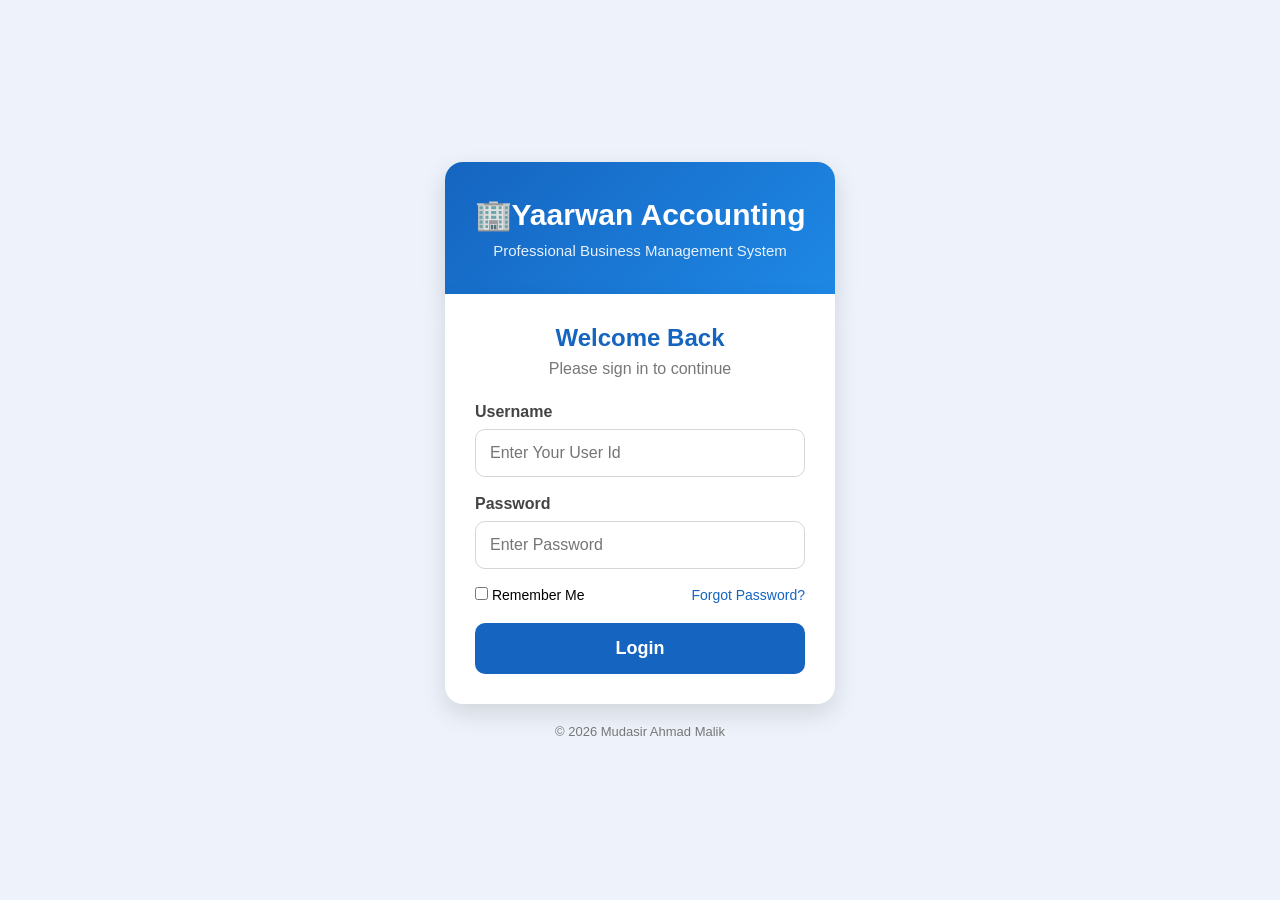
<file: index.html>
<!DOCTYPE html>
<html lang="en">
<head>
<meta charset="UTF-8">
<meta name="viewport" content="width=device-width, initial-scale=1.0">
<title>Sheen Accounting</title>

<link rel="stylesheet" href="login.css">
</head>

<body>

<div class="login-page">

<div class="top-banner">
    <h1>🏢Yaarwan Accounting</h1>
    <p>Professional Business Management System</p>
</div>

<div class="login-card">

<h2>Welcome Back</h2>
<p>Please sign in to continue</p>

<div class="input-group">
<label>Username</label>
<input
type="text"
id="username"
placeholder="Enter Your User Id">
</div>

<div class="input-group">
<label>Password</label>
<input
type="password"
id="password"
placeholder="Enter Password">
</div>

<div class="options">
<label>
<input type="checkbox">
Remember Me
</label>

<a href="#">Forgot Password?</a>
</div>

<button id="loginBtn">
Login
</button>

</div>

<div class="copyright">
© 2026 Mudasir Ahmad Malik
</div>

</div>

<script src="js/login.js"></script>

</body>
</html>
</file>
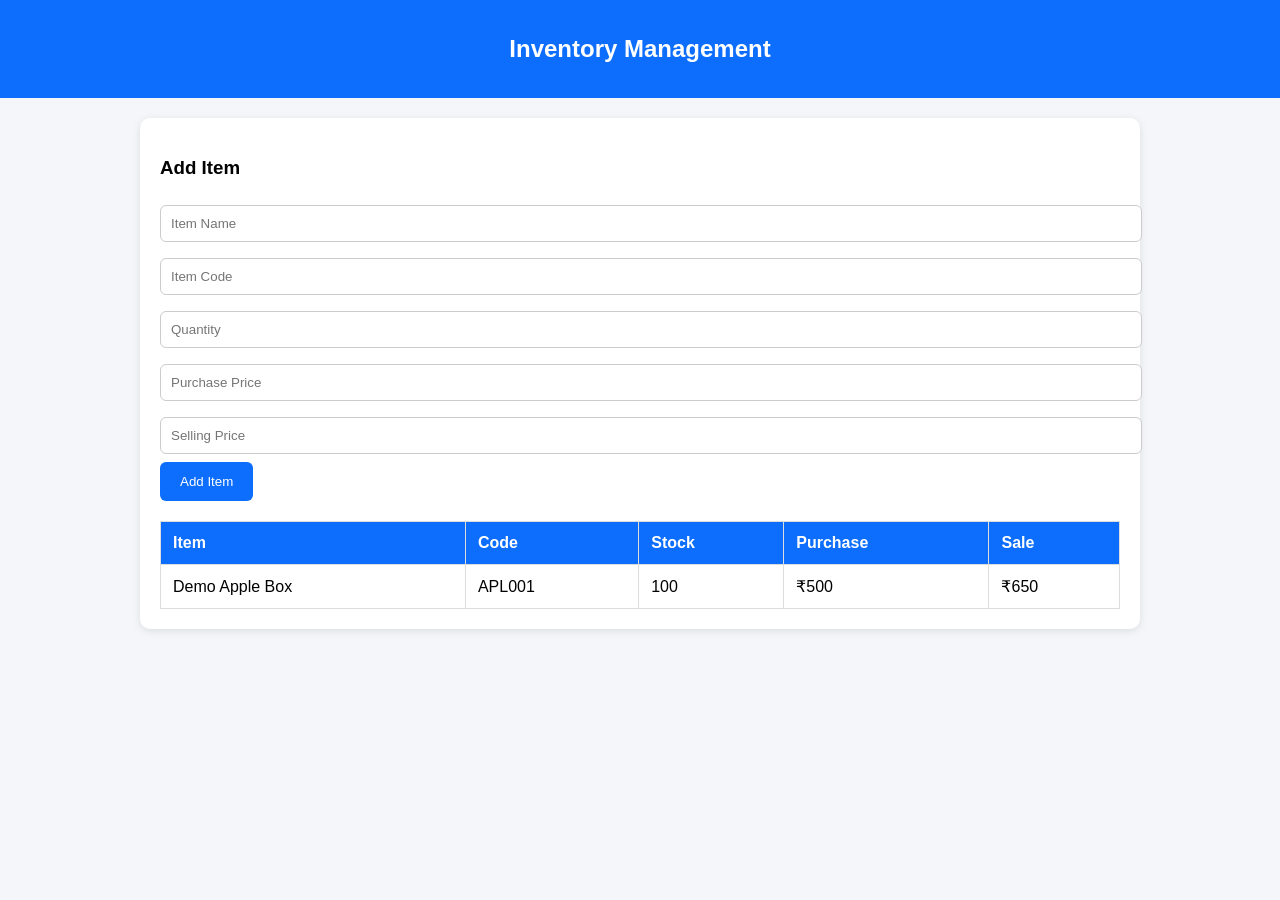
<file: inventory.html>
<!DOCTYPE html>
<html lang="en">
<head>
<meta charset="UTF-8">
<meta name="viewport" content="width=device-width, initial-scale=1.0">
<title>Inventory</title>

<style>
body{
font-family:Arial,sans-serif;
margin:0;
background:#f4f6f9;
}

header{
background:#0d6efd;
color:white;
padding:15px;
text-align:center;
}

.container{
max-width:1000px;
margin:auto;
padding:20px;
}

.card{
background:white;
padding:20px;
border-radius:10px;
box-shadow:0 2px 8px rgba(0,0,0,.1);
}

input{
width:100%;
padding:10px;
margin:8px 0;
border:1px solid #ccc;
border-radius:6px;
}

button{
background:#0d6efd;
color:white;
border:none;
padding:12px 20px;
border-radius:6px;
cursor:pointer;
}

table{
width:100%;
margin-top:20px;
border-collapse:collapse;
}

th,td{
padding:12px;
border:1px solid #ddd;
text-align:left;
}

th{
background:#0d6efd;
color:white;
}
</style>

</head>

<body>

<header>
<h2>Inventory Management</h2>
</header>

<div class="container">

<div class="card">

<h3>Add Item</h3>

<input type="text" placeholder="Item Name">

<input type="text" placeholder="Item Code">

<input type="number" placeholder="Quantity">

<input type="number" placeholder="Purchase Price">

<input type="number" placeholder="Selling Price">

<button>Add Item</button>

<table>

<tr>
<th>Item</th>
<th>Code</th>
<th>Stock</th>
<th>Purchase</th>
<th>Sale</th>
</tr>

<tr>
<td>Demo Apple Box</td>
<td>APL001</td>
<td>100</td>
<td>₹500</td>
<td>₹650</td>
</tr>

</table>

</div>

</div>

</body>
</html>
</file>
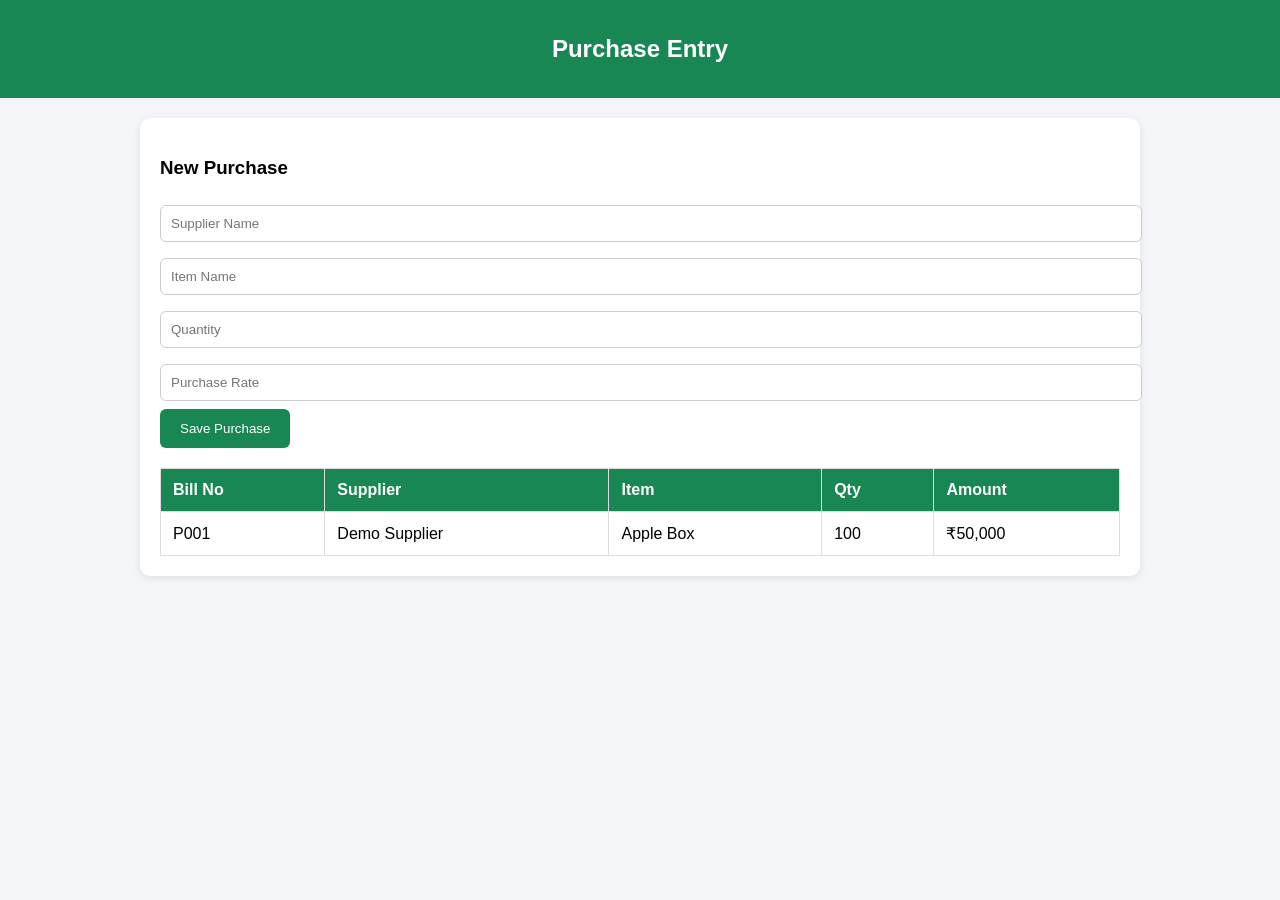
<file: purchase.html>
<!DOCTYPE html>
<html lang="en">
<head>
<meta charset="UTF-8">
<meta name="viewport" content="width=device-width, initial-scale=1.0">
<title>Purchase</title>

<style>
body{
font-family:Arial,sans-serif;
background:#f4f6f9;
margin:0;
}

header{
background:#198754;
color:white;
padding:15px;
text-align:center;
}

.container{
max-width:1000px;
margin:auto;
padding:20px;
}

.card{
background:white;
padding:20px;
border-radius:10px;
box-shadow:0 2px 8px rgba(0,0,0,.1);
}

input{
width:100%;
padding:10px;
margin:8px 0;
border:1px solid #ccc;
border-radius:6px;
}

button{
background:#198754;
color:white;
border:none;
padding:12px 20px;
border-radius:6px;
cursor:pointer;
}

table{
width:100%;
margin-top:20px;
border-collapse:collapse;
}

th,td{
border:1px solid #ddd;
padding:12px;
text-align:left;
}

th{
background:#198754;
color:white;
}
</style>
</head>

<body>

<header>
<h2>Purchase Entry</h2>
</header>

<div class="container">

<div class="card">

<h3>New Purchase</h3>

<input type="text" placeholder="Supplier Name">

<input type="text" placeholder="Item Name">

<input type="number" placeholder="Quantity">

<input type="number" placeholder="Purchase Rate">

<button>Save Purchase</button>

<table>

<tr>
<th>Bill No</th>
<th>Supplier</th>
<th>Item</th>
<th>Qty</th>
<th>Amount</th>
</tr>

<tr>
<td>P001</td>
<td>Demo Supplier</td>
<td>Apple Box</td>
<td>100</td>
<td>₹50,000</td>
</tr>

</table>

</div>

</div>

</body>
</html>
</file>
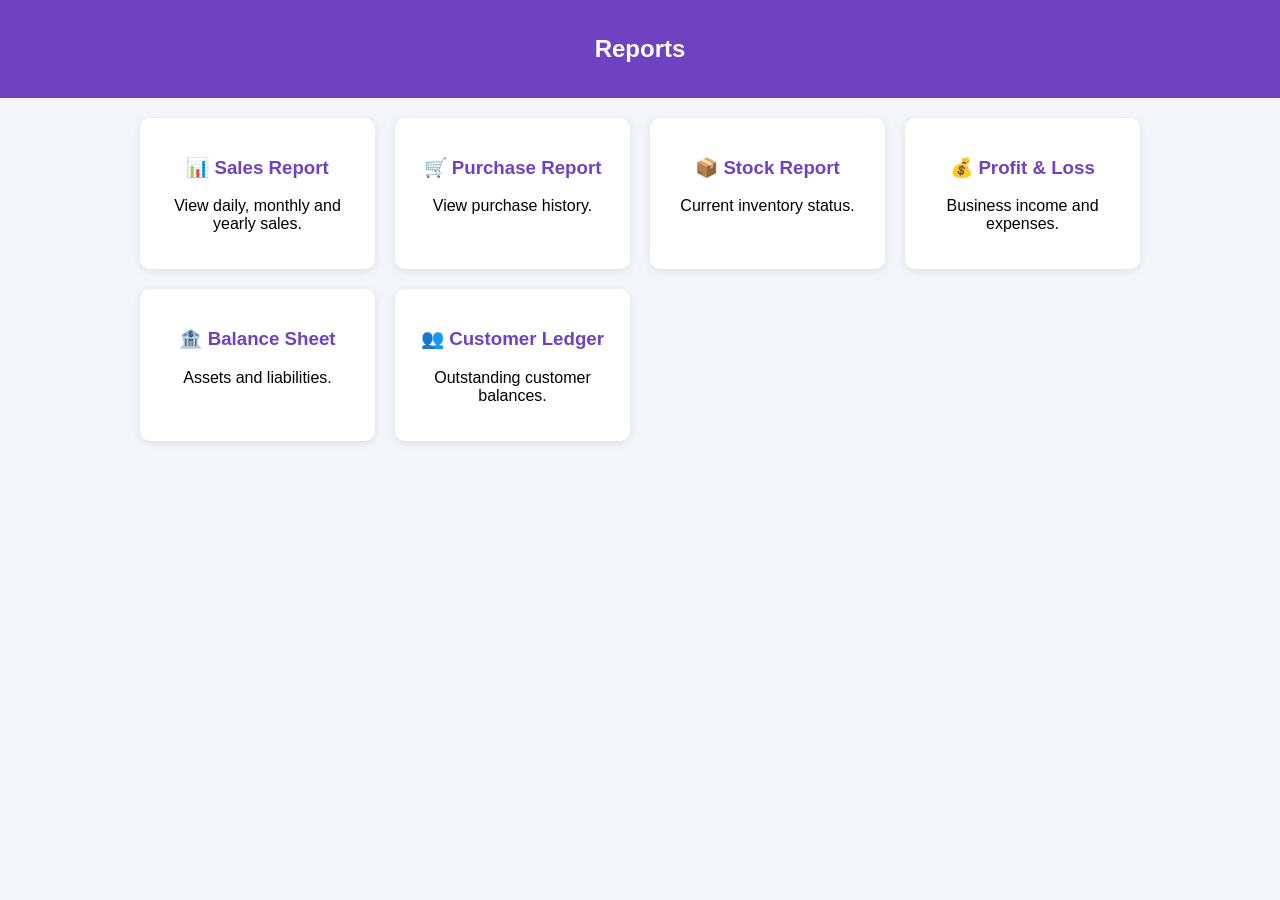
<file: reports.html>
<!DOCTYPE html>
<html lang="en">
<head>
<meta charset="UTF-8">
<meta name="viewport" content="width=device-width, initial-scale=1.0">
<title>Reports</title>

<style>
body{
font-family:Arial,sans-serif;
margin:0;
background:#f4f6f9;
}

header{
background:#6f42c1;
color:white;
padding:15px;
text-align:center;
}

.container{
max-width:1000px;
margin:auto;
padding:20px;
}

.grid{
display:grid;
grid-template-columns:repeat(auto-fit,minmax(220px,1fr));
gap:20px;
}

.card{
background:white;
padding:20px;
border-radius:10px;
box-shadow:0 2px 8px rgba(0,0,0,.1);
text-align:center;
cursor:pointer;
}

.card:hover{
transform:translateY(-3px);
transition:.2s;
}

h3{
color:#6f42c1;
}
</style>

</head>

<body>

<header>
<h2>Reports</h2>
</header>

<div class="container">

<div class="grid">

<div class="card">
<h3>📊 Sales Report</h3>
<p>View daily, monthly and yearly sales.</p>
</div>

<div class="card">
<h3>🛒 Purchase Report</h3>
<p>View purchase history.</p>
</div>

<div class="card">
<h3>📦 Stock Report</h3>
<p>Current inventory status.</p>
</div>

<div class="card">
<h3>💰 Profit & Loss</h3>
<p>Business income and expenses.</p>
</div>

<div class="card">
<h3>🏦 Balance Sheet</h3>
<p>Assets and liabilities.</p>
</div>

<div class="card">
<h3>👥 Customer Ledger</h3>
<p>Outstanding customer balances.</p>
</div>

</div>

</div>

</body>
</html>
</file>
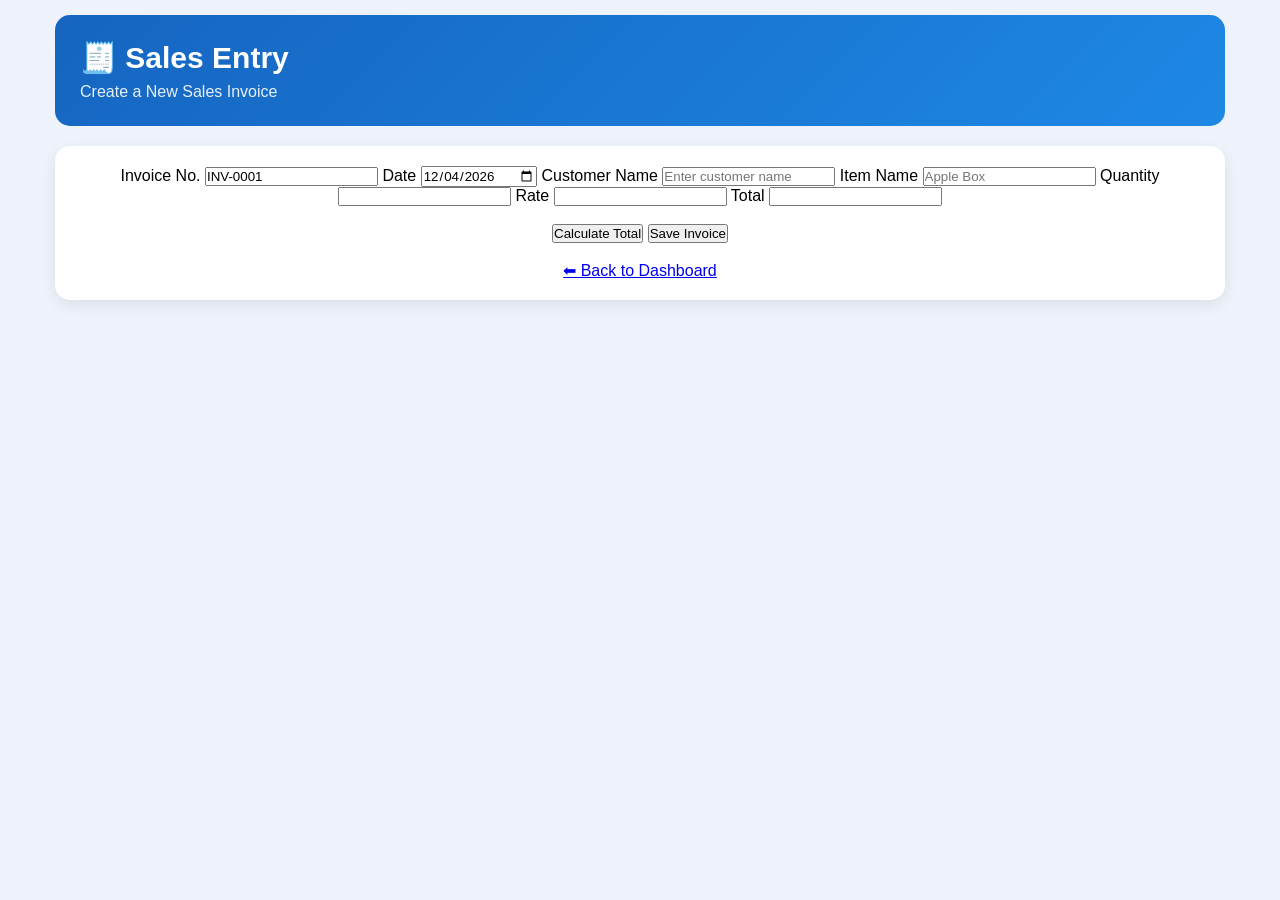
<file: sales.html>
<!DOCTYPE html>
<html lang="en">
<head>
<meta charset="UTF-8">
<meta name="viewport" content="width=device-width, initial-scale=1.0">
<title>Sales Entry</title>
<link rel="stylesheet" href="dashboard.css">
</head>

<body>

<div class="dashboard">

<div class="header">
<h1>🧾 Sales Entry</h1>
<p>Create a New Sales Invoice</p>
</div>

<div class="card">

<label>Invoice No.</label>
<input type="text" id="invoiceNo" value="INV-0001" readonly>

<label>Date</label>
<input type="date" id="invoiceDate">

<label>Customer Name</label>
<input type="text" id="customerName" placeholder="Enter customer name">

<label>Item Name</label>
<input type="text" id="itemName" placeholder="Apple Box">

<label>Quantity</label>
<input type="number" id="qty">

<label>Rate</label>
<input type="number" id="rate">

<label>Total</label>
<input type="number" id="total" readonly>

<br><br>

<button type="button" onclick="calculateTotal()">Calculate Total</button>

<button type="button" onclick="saveSale()">Save Invoice</button>

<br><br>

<a href="dashboard.html">⬅ Back to Dashboard</a>

</div>

</div>

<script src="sales.js"></script>

</body>
</html>
</file>
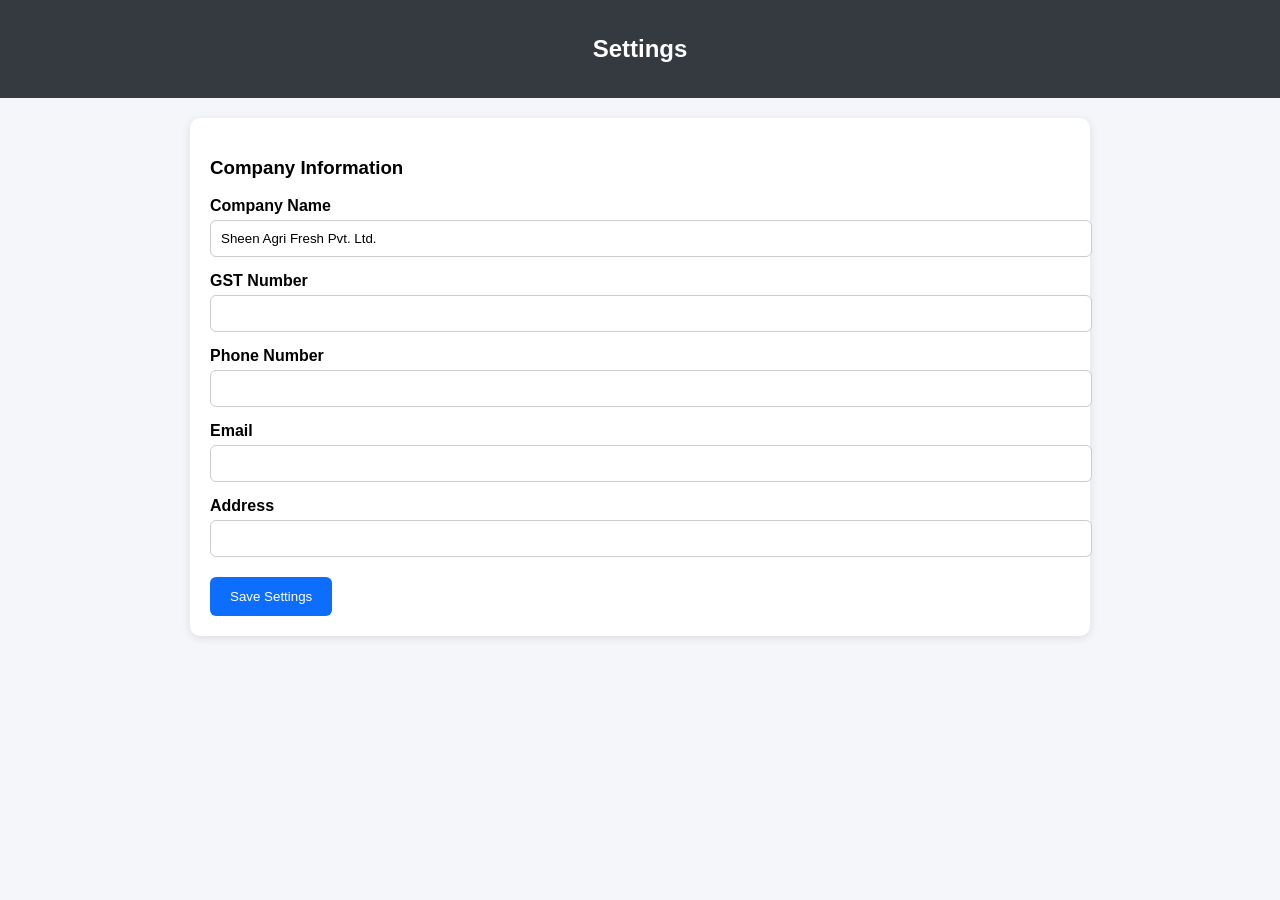
<file: settings.html>
<!DOCTYPE html>
<html lang="en">
<head>
<meta charset="UTF-8">
<meta name="viewport" content="width=device-width, initial-scale=1.0">
<title>Settings</title>

<style>
body{
font-family:Arial,sans-serif;
margin:0;
background:#f4f6f9;
}

header{
background:#343a40;
color:white;
padding:15px;
text-align:center;
}

.container{
max-width:900px;
margin:auto;
padding:20px;
}

.card{
background:white;
padding:20px;
border-radius:10px;
box-shadow:0 2px 10px rgba(0,0,0,.1);
}

label{
font-weight:bold;
display:block;
margin-top:15px;
}

input{
width:100%;
padding:10px;
margin-top:5px;
border:1px solid #ccc;
border-radius:6px;
}

button{
margin-top:20px;
padding:12px 20px;
background:#0d6efd;
color:white;
border:none;
border-radius:6px;
cursor:pointer;
}
</style>

</head>

<body>

<header>
<h2>Settings</h2>
</header>

<div class="container">

<div class="card">

<h3>Company Information</h3>

<label>Company Name</label>
<input type="text" value="Sheen Agri Fresh Pvt. Ltd.">

<label>GST Number</label>
<input type="text">

<label>Phone Number</label>
<input type="text">

<label>Email</label>
<input type="email">

<label>Address</label>
<input type="text">

<button>Save Settings</button>

</div>

</div>

</body>
</html>
</file>
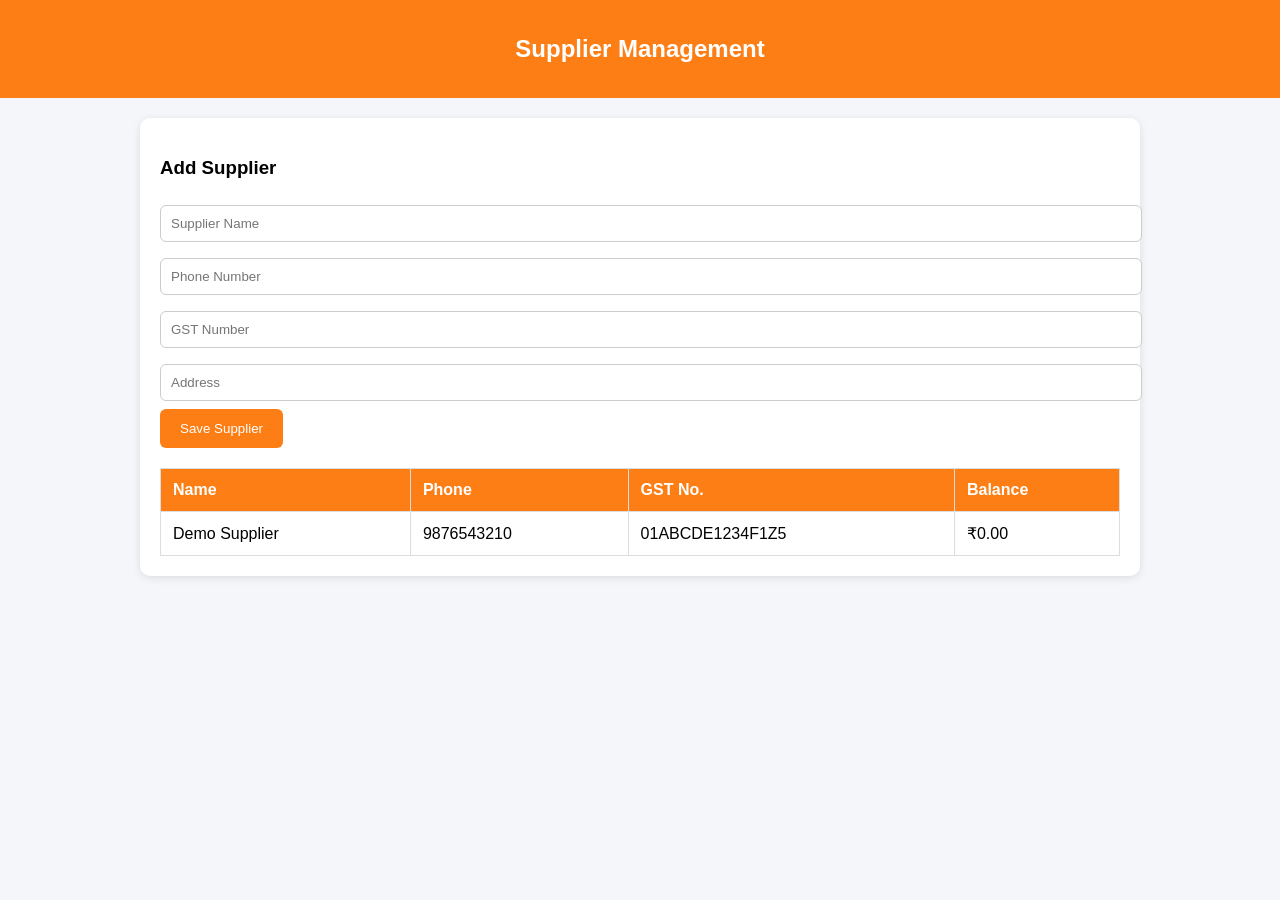
<file: suppliers.html>
<!DOCTYPE html>
<html lang="en">
<head>
<meta charset="UTF-8">
<meta name="viewport" content="width=device-width, initial-scale=1.0">
<title>Suppliers</title>

<style>
body{
font-family:Arial,sans-serif;
margin:0;
background:#f4f6f9;
}

header{
background:#fd7e14;
color:white;
padding:15px;
text-align:center;
}

.container{
max-width:1000px;
margin:auto;
padding:20px;
}

.card{
background:white;
padding:20px;
border-radius:10px;
box-shadow:0 2px 8px rgba(0,0,0,.1);
}

input{
width:100%;
padding:10px;
margin:8px 0;
border:1px solid #ccc;
border-radius:6px;
}

button{
background:#fd7e14;
color:white;
border:none;
padding:12px 20px;
border-radius:6px;
cursor:pointer;
}

table{
width:100%;
margin-top:20px;
border-collapse:collapse;
}

th,td{
padding:12px;
border:1px solid #ddd;
text-align:left;
}

th{
background:#fd7e14;
color:white;
}
</style>

</head>

<body>

<header>
<h2>Supplier Management</h2>
</header>

<div class="container">

<div class="card">

<h3>Add Supplier</h3>

<input type="text" placeholder="Supplier Name">

<input type="text" placeholder="Phone Number">

<input type="text" placeholder="GST Number">

<input type="text" placeholder="Address">

<button>Save Supplier</button>

<table>

<tr>
<th>Name</th>
<th>Phone</th>
<th>GST No.</th>
<th>Balance</th>
</tr>

<tr>
<td>Demo Supplier</td>
<td>9876543210</td>
<td>01ABCDE1234F1Z5</td>
<td>₹0.00</td>
</tr>

</table>

</div>

</div>

</body>
</html>
</file>
<file: login.css>
*{
margin:0;
padding:0;
box-sizing:border-box;
font-family:Arial,Helvetica,sans-serif;
}

body{

background:#eef3fb;

min-height:100vh;

display:flex;

justify-content:center;

align-items:center;

}

.login-page{

width:100%;

max-width:430px;

padding:20px;

}

.top-banner{

background:linear-gradient(135deg,#1565c0,#1e88e5);

color:white;

padding:35px 25px;

border-radius:18px 18px 0 0;

text-align:center;

box-shadow:0 10px 25px rgba(0,0,0,.15);

}

.top-banner h1{

font-size:30px;

margin-bottom:10px;

}

.top-banner p{

opacity:.9;

font-size:15px;

}

.login-card{

background:white;

padding:30px;

border-radius:0 0 18px 18px;

box-shadow:0 10px 25px rgba(0,0,0,.12);

}

.login-card h2{

text-align:center;

color:#1565c0;

margin-bottom:8px;

}

.login-card p{

text-align:center;

color:#777;

margin-bottom:25px;

}

.input-group{

margin-bottom:18px;

}

.input-group label{

display:block;

margin-bottom:8px;

font-weight:bold;

color:#444;

}

.input-group input{

width:100%;

padding:14px;

border:1px solid #d6d6d6;

border-radius:10px;

font-size:16px;

}

.input-group input:focus{

border-color:#1565c0;

outline:none;

}

.options{

display:flex;

justify-content:space-between;

align-items:center;

margin-bottom:20px;

font-size:14px;

}

.options a{

text-decoration:none;

color:#1565c0;

}

button{

width:100%;

padding:15px;

border:none;

border-radius:10px;

background:#1565c0;

color:white;

font-size:18px;

font-weight:bold;

cursor:pointer;

transition:.3s;

}

button:hover{

background:#0d47a1;

}

button:active{

transform:scale(.98);

}

.copyright{

margin-top:20px;

text-align:center;

color:#777;

font-size:13px;

}

@media(max-width:600px){

.login-page{

padding:15px;

}

.top-banner{

padding:28px 20px;

}

.top-banner h1{

font-size:26px;

}

.login-card{

padding:25px;

}

}
</file>
<file: dashboard.css>
*{
    margin:0;
    padding:0;
    box-sizing:border-box;
    font-family:Arial,Helvetica,sans-serif;
}

body{
    background:#eef3fb;
}

.dashboard{
    max-width:1200px;
    margin:auto;
    padding:15px;
}

.header{
    background:linear-gradient(135deg,#1565c0,#1e88e5);
    color:#fff;
    padding:25px;
    border-radius:15px;
    margin-bottom:20px;
}

.header h1{
    font-size:30px;
}

.header p{
    margin-top:8px;
    opacity:.9;
}

.grid{
    display:grid;
    grid-template-columns:repeat(auto-fit,minmax(220px,1fr));
    gap:15px;
}

.card{
    background:#fff;
    border-radius:15px;
    padding:20px;
    text-align:center;
    box-shadow:0 5px 15px rgba(0,0,0,.08);
}

.card h2{
    color:#1565c0;
    margin-bottom:10px;
    font-size:22px;
}

.amount{
    font-size:32px;
    font-weight:bold;
}

.menu-title{
    margin:30px 0 15px;
    color:#1565c0;
}

.menu{
    display:grid;
    grid-template-columns:repeat(auto-fit,minmax(160px,1fr));
    gap:15px;
}

.menu a{
    text-decoration:none;
    background:#1565c0;
    color:white;
    padding:18px;
    border-radius:12px;
    text-align:center;
    font-weight:bold;
    transition:.3s;
}

.menu a:hover{
    background:#0d47a1;
}

@media (max-width:768px){

.dashboard{
    padding:10px;
}

.header{
    text-align:center;
}

.header h1{
    font-size:24px;
}

.grid{
    grid-template-columns:1fr;
}

.menu{
    grid-template-columns:1fr;
}

.card{
    padding:18px;
}

.amount{
    font-size:28px;
}

.menu a{
    padding:16px;
}

}
</file>
